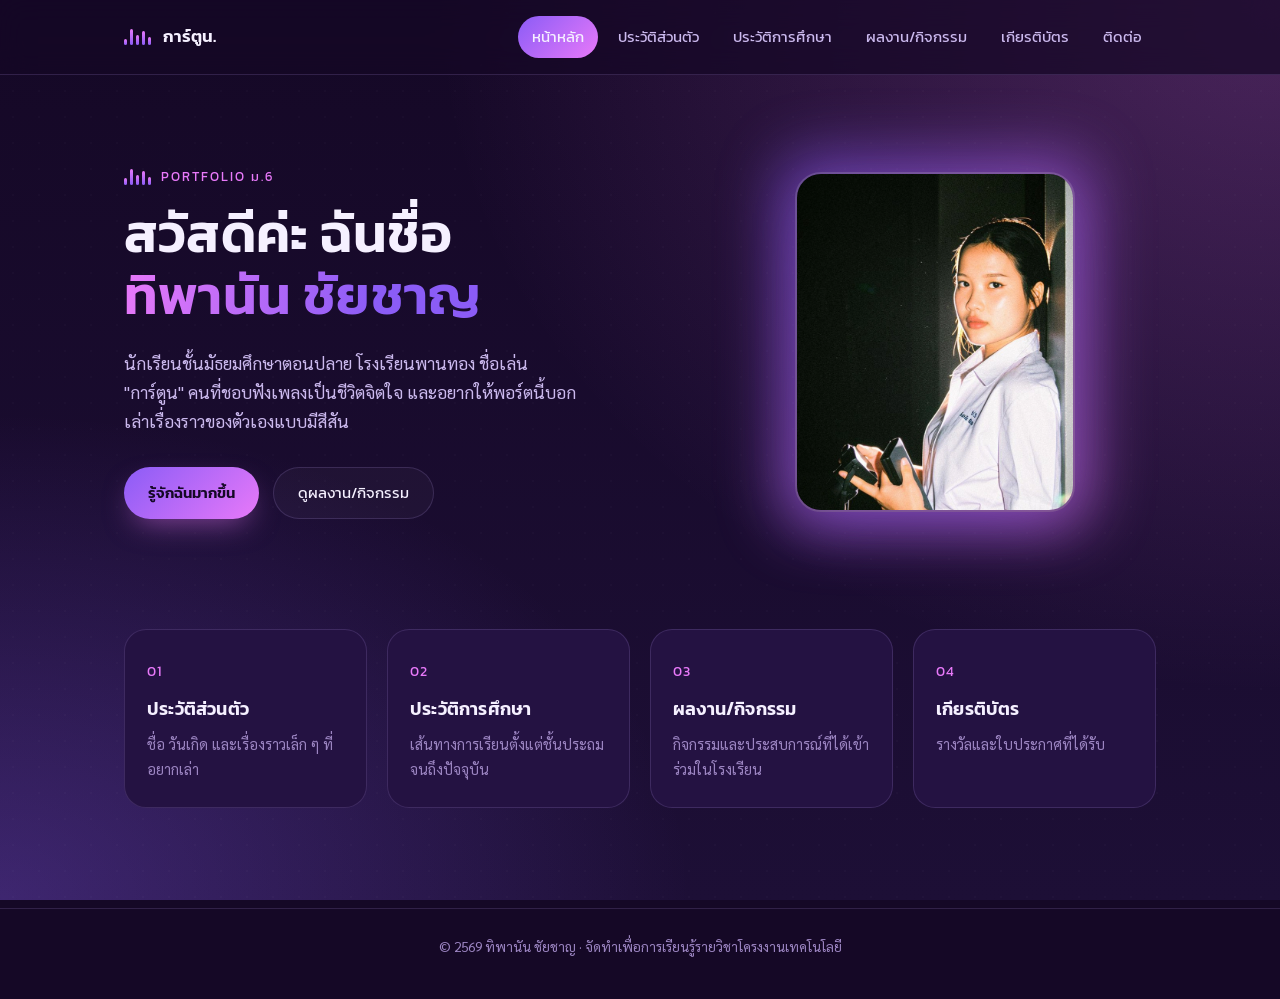
<file: index.html>
<!DOCTYPE html>
<html lang="th">
<head>
<meta charset="UTF-8">
<meta name="viewport" content="width=device-width, initial-scale=1.0">
<title>Portfolio | ทิพานัน ชัยชาญ</title>
<link rel="preconnect" href="https://fonts.googleapis.com">
<link href="https://fonts.googleapis.com/css2?family=Kanit:wght@400;500;600;700&family=Sarabun:wght@400;500;600&display=swap" rel="stylesheet">
<link rel="stylesheet" href="style.css">
</head>
<body>
<div class="bg-fixed"></div>

<nav class="site-nav">
  <div class="container">
    <a href="index.html" class="brand">
      <span class="eq"><span></span><span></span><span></span><span></span><span></span></span>
      การ์ตูน.
    </a>
    <button class="nav-toggle" aria-label="เปิดเมนู">&#9776;</button>
    <ul class="nav-links">
      <li><a href="index.html" class="active">หน้าหลัก</a></li>
      <li><a href="personal.html">ประวัติส่วนตัว</a></li>
      <li><a href="education.html">ประวัติการศึกษา</a></li>
      <li><a href="activities.html">ผลงาน/กิจกรรม</a></li>
      <li><a href="certificates.html">เกียรติบัตร</a></li>
      <li><a href="contact.html">ติดต่อ</a></li>
    </ul>
  </div>
</nav>

<header class="hero">
  <div class="container">
    <div class="hero-text">
      <span class="eyebrow"><span class="eq"><span></span><span></span><span></span><span></span><span></span></span> Portfolio ม.6</span>
      <h1>สวัสดีค่ะ ฉันชื่อ<br><span class="accent">ทิพานัน ชัยชาญ</span></h1>
      <p class="lede">นักเรียนชั้นมัธยมศึกษาตอนปลาย โรงเรียนพานทอง ชื่อเล่น "การ์ตูน" คนที่ชอบฟังเพลงเป็นชีวิตจิตใจ และอยากให้พอร์ตนี้บอกเล่าเรื่องราวของตัวเองแบบมีสีสัน</p>
      <div class="hero-actions">
        <a href="personal.html" class="btn btn-primary">รู้จักฉันมากขึ้น</a>
        <a href="activities.html" class="btn btn-ghost">ดูผลงาน/กิจกรรม</a>
      </div>
    </div>
    <div class="hero-photo">
      <img src="images/profile-1.webp" alt="รูปถ่ายของทิพานัน ชัยชาญ">
    </div>
  </div>
</header>

<section class="topics">
  <div class="container">
    <div class="topics-grid">
      <a href="personal.html" class="topic-card reveal">
        <span class="num">01</span>
        <h3>ประวัติส่วนตัว</h3>
        <p>ชื่อ วันเกิด และเรื่องราวเล็ก ๆ ที่อยากเล่า</p>
      </a>
      <a href="education.html" class="topic-card reveal">
        <span class="num">02</span>
        <h3>ประวัติการศึกษา</h3>
        <p>เส้นทางการเรียนตั้งแต่ชั้นประถมจนถึงปัจจุบัน</p>
      </a>
      <a href="activities.html" class="topic-card reveal">
        <span class="num">03</span>
        <h3>ผลงาน/กิจกรรม</h3>
        <p>กิจกรรมและประสบการณ์ที่ได้เข้าร่วมในโรงเรียน</p>
      </a>
      <a href="certificates.html" class="topic-card reveal">
        <span class="num">04</span>
        <h3>เกียรติบัตร</h3>
        <p>รางวัลและใบประกาศที่ได้รับ</p>
      </a>
    </div>
  </div>
</section>

<footer class="site-footer">
  <div class="container">© 2569 ทิพานัน ชัยชาญ · จัดทำเพื่อการเรียนรู้รายวิชาโครงงานเทคโนโลยี</div>
</footer>

<script src="script.js"></script>
</body>
</html>
</file>
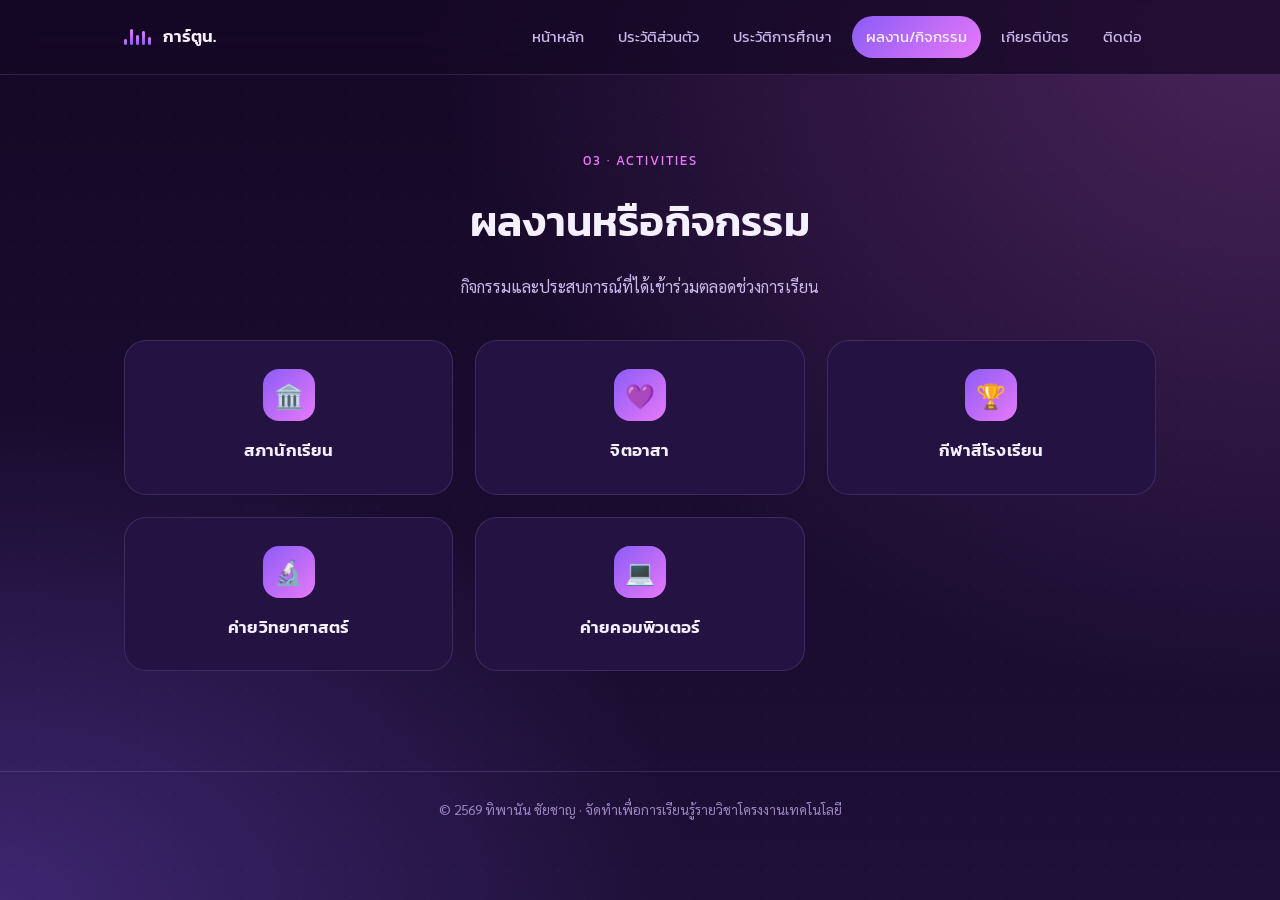
<file: activities.html>
<!DOCTYPE html>
<html lang="th">
<head>
<meta charset="UTF-8">
<meta name="viewport" content="width=device-width, initial-scale=1.0">
<title>ผลงาน/กิจกรรม | ทิพานัน ชัยชาญ</title>
<link rel="preconnect" href="https://fonts.googleapis.com">
<link href="https://fonts.googleapis.com/css2?family=Kanit:wght@400;500;600;700&family=Sarabun:wght@400;500;600&display=swap" rel="stylesheet">
<link rel="stylesheet" href="style.css">
</head>
<body>
<div class="bg-fixed"></div>

<nav class="site-nav">
  <div class="container">
    <a href="index.html" class="brand">
      <span class="eq"><span></span><span></span><span></span><span></span><span></span></span>
      การ์ตูน.
    </a>
    <button class="nav-toggle" aria-label="เปิดเมนู">&#9776;</button>
    <ul class="nav-links">
      <li><a href="index.html">หน้าหลัก</a></li>
      <li><a href="personal.html">ประวัติส่วนตัว</a></li>
      <li><a href="education.html">ประวัติการศึกษา</a></li>
      <li><a href="activities.html" class="active">ผลงาน/กิจกรรม</a></li>
      <li><a href="certificates.html">เกียรติบัตร</a></li>
      <li><a href="contact.html">ติดต่อ</a></li>
    </ul>
  </div>
</nav>

<header class="page-head">
  <div class="container">
    <span class="eyebrow">03 · Activities</span>
    <h1>ผลงานหรือกิจกรรม</h1>
    <p>กิจกรรมและประสบการณ์ที่ได้เข้าร่วมตลอดช่วงการเรียน</p>
  </div>
</header>

<section class="content">
  <div class="container">
    <div class="activities-grid">

      <div class="activity-card reveal">
        <div class="activity-icon">🏛️</div>
        <h3>สภานักเรียน</h3>
      </div>

      <div class="activity-card reveal">
        <div class="activity-icon">💜</div>
        <h3>จิตอาสา</h3>
      </div>

      <div class="activity-card reveal">
        <div class="activity-icon">🏆</div>
        <h3>กีฬาสีโรงเรียน</h3>
      </div>

      <div class="activity-card reveal">
        <div class="activity-icon">🔬</div>
        <h3>ค่ายวิทยาศาสตร์</h3>
      </div>

      <div class="activity-card reveal">
        <div class="activity-icon">💻</div>
        <h3>ค่ายคอมพิวเตอร์</h3>
      </div>

    </div>
  </div>
</section>

<footer class="site-footer">
  <div class="container">© 2569 ทิพานัน ชัยชาญ · จัดทำเพื่อการเรียนรู้รายวิชาโครงงานเทคโนโลยี</div>
</footer>

<script src="script.js"></script>
</body>
</html>
</file>
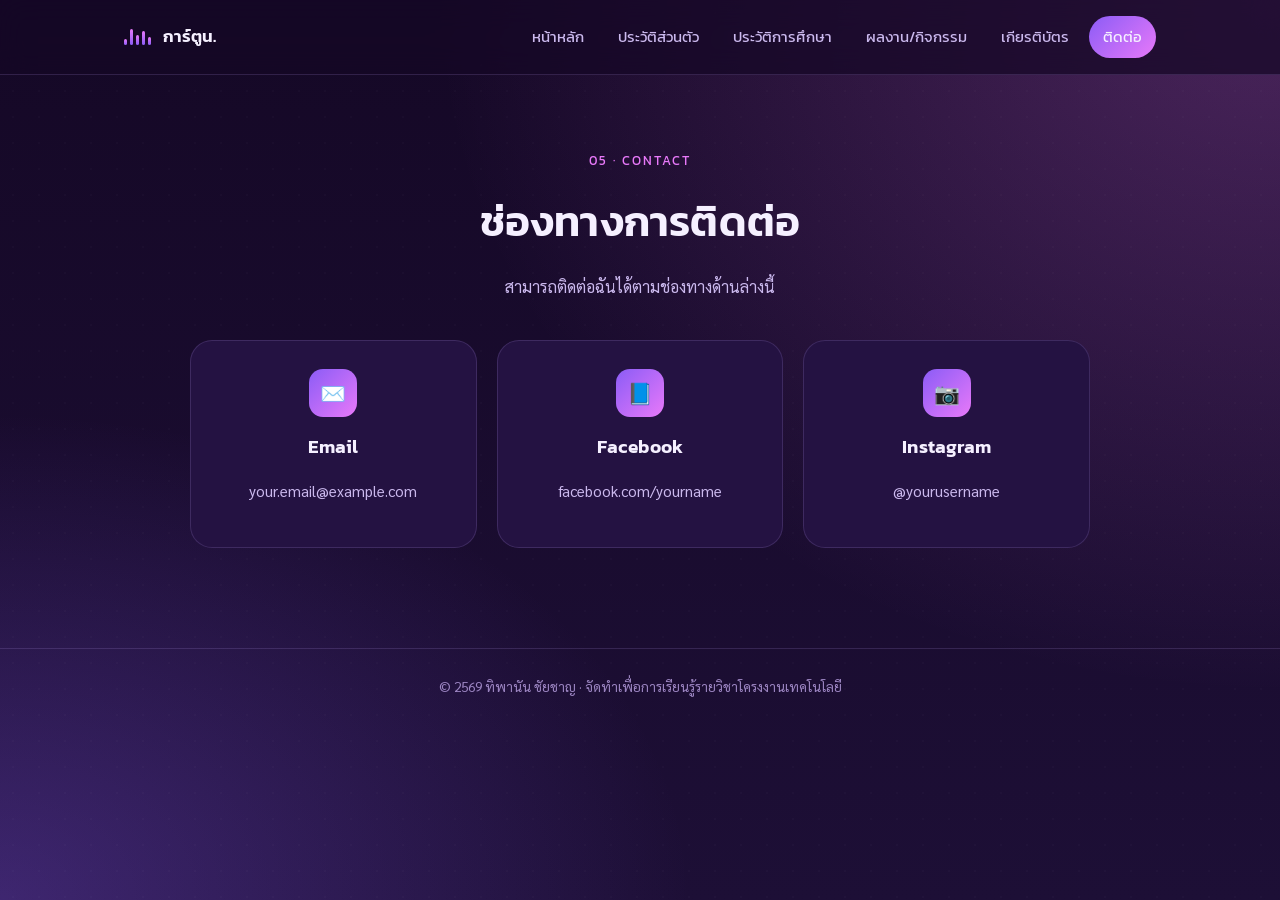
<file: contact.html>
<!DOCTYPE html>
<html lang="th">
<head>
<meta charset="UTF-8">
<meta name="viewport" content="width=device-width, initial-scale=1.0">
<title>ช่องทางการติดต่อ | ทิพานัน ชัยชาญ</title>
<link rel="preconnect" href="https://fonts.googleapis.com">
<link href="https://fonts.googleapis.com/css2?family=Kanit:wght@400;500;600;700&family=Sarabun:wght@400;500;600&display=swap" rel="stylesheet">
<link rel="stylesheet" href="style.css">
</head>
<body>
<div class="bg-fixed"></div>

<nav class="site-nav">
  <div class="container">
    <a href="index.html" class="brand">
      <span class="eq"><span></span><span></span><span></span><span></span><span></span></span>
      การ์ตูน.
    </a>
    <button class="nav-toggle" aria-label="เปิดเมนู">&#9776;</button>
    <ul class="nav-links">
      <li><a href="index.html">หน้าหลัก</a></li>
      <li><a href="personal.html">ประวัติส่วนตัว</a></li>
      <li><a href="education.html">ประวัติการศึกษา</a></li>
      <li><a href="activities.html">ผลงาน/กิจกรรม</a></li>
      <li><a href="certificates.html">เกียรติบัตร</a></li>
      <li><a href="contact.html" class="active">ติดต่อ</a></li>
    </ul>
  </div>
</nav>

<header class="page-head">
  <div class="container">
    <span class="eyebrow">05 · Contact</span>
    <h1>ช่องทางการติดต่อ</h1>
    <p>สามารถติดต่อฉันได้ตามช่องทางด้านล่างนี้</p>
  </div>
</header>

<section class="content">
  <div class="container">
    <!-- แก้ไขข้อมูลด้านล่างให้เป็นช่องทางจริงของคุณ -->
    <div class="contact-grid">

      <div class="contact-card reveal">
        <div class="contact-icon">✉️</div>
        <h3>Email</h3>
        <p class="value">your.email@example.com</p>
      </div>

      <div class="contact-card reveal">
        <div class="contact-icon">📘</div>
        <h3>Facebook</h3>
        <p class="value">facebook.com/yourname</p>
      </div>

      <div class="contact-card reveal">
        <div class="contact-icon">📷</div>
        <h3>Instagram</h3>
        <p class="value">@yourusername</p>
      </div>

    </div>
  </div>
</section>

<footer class="site-footer">
  <div class="container">© 2569 ทิพานัน ชัยชาญ · จัดทำเพื่อการเรียนรู้รายวิชาโครงงานเทคโนโลยี</div>
</footer>

<script src="script.js"></script>
</body>
</html>
</file>
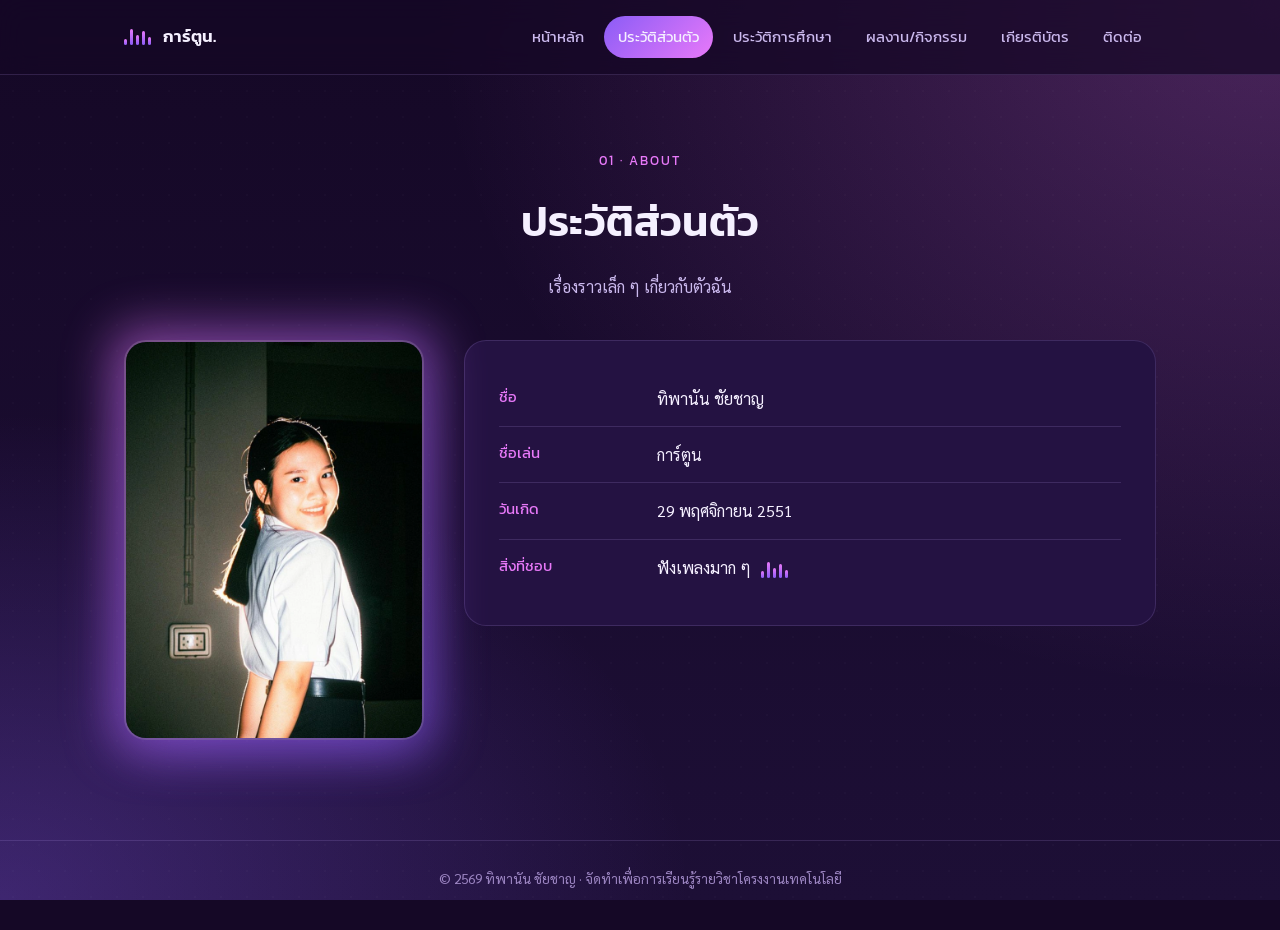
<file: personal.html>
<!DOCTYPE html>
<html lang="th">
<head>
<meta charset="UTF-8">
<meta name="viewport" content="width=device-width, initial-scale=1.0">
<title>ประวัติส่วนตัว | ทิพานัน ชัยชาญ</title>
<link rel="preconnect" href="https://fonts.googleapis.com">
<link href="https://fonts.googleapis.com/css2?family=Kanit:wght@400;500;600;700&family=Sarabun:wght@400;500;600&display=swap" rel="stylesheet">
<link rel="stylesheet" href="style.css">
</head>
<body>
<div class="bg-fixed"></div>

<nav class="site-nav">
  <div class="container">
    <a href="index.html" class="brand">
      <span class="eq"><span></span><span></span><span></span><span></span><span></span></span>
      การ์ตูน.
    </a>
    <button class="nav-toggle" aria-label="เปิดเมนู">&#9776;</button>
    <ul class="nav-links">
      <li><a href="index.html">หน้าหลัก</a></li>
      <li><a href="personal.html" class="active">ประวัติส่วนตัว</a></li>
      <li><a href="education.html">ประวัติการศึกษา</a></li>
      <li><a href="activities.html">ผลงาน/กิจกรรม</a></li>
      <li><a href="certificates.html">เกียรติบัตร</a></li>
      <li><a href="contact.html">ติดต่อ</a></li>
    </ul>
  </div>
</nav>

<header class="page-head">
  <div class="container">
    <span class="eyebrow">01 · About</span>
    <h1>ประวัติส่วนตัว</h1>
    <p>เรื่องราวเล็ก ๆ เกี่ยวกับตัวฉัน</p>
  </div>
</header>

<section class="content">
  <div class="container">
    <div class="about-grid reveal">
      <div class="about-photo">
        <img src="images/profile-2.webp" alt="รูปถ่ายของทิพานัน ชัยชาญ">
      </div>
      <div class="info-card">
        <div class="info-row">
          <span class="label">ชื่อ</span>
          <span class="value">ทิพานัน ชัยชาญ</span>
        </div>
        <div class="info-row">
          <span class="label">ชื่อเล่น</span>
          <span class="value">การ์ตูน</span>
        </div>
        <div class="info-row">
          <span class="label">วันเกิด</span>
          <span class="value">29 พฤศจิกายน 2551</span>
        </div>
        <div class="info-row">
          <span class="label">สิ่งที่ชอบ</span>
          <span class="value">ฟังเพลงมาก ๆ <span class="eq" style="vertical-align:middle;margin-left:6px;"><span></span><span></span><span></span><span></span><span></span></span></span>
        </div>
      </div>
    </div>
  </div>
</section>

<footer class="site-footer">
  <div class="container">© 2569 ทิพานัน ชัยชาญ · จัดทำเพื่อการเรียนรู้รายวิชาโครงงานเทคโนโลยี</div>
</footer>

<script src="script.js"></script>
</body>
</html>
</file>
<file: style.css>
/* =========================================================
   Portfolio — ทิพานัน ชัยชาญ
   Design tokens: deep-violet base, magenta + gold accents,
   an "equalizer" motif tying the visuals to her love of music.
   ========================================================= */

:root{
  --bg-void:      #150826;
  --bg-void-2:    #1d0f36;
  --bg-panel:     #241242;
  --bg-panel-2:   #2c1652;
  --line:         rgba(196, 165, 255, 0.16);

  --purple:       #8b5cf6;
  --purple-dark:  #6d28d9;
  --magenta:      #e879f9;
  --gold:         #fbbf24;

  --text-hi:      #f5f0ff;
  --text-mid:     #cbb9ee;
  --text-muted:   #9c85c2;

  --grad-hero: radial-gradient(120% 140% at 100% 0%, rgba(232,121,249,0.25) 0%, rgba(21,8,38,0) 55%),
               radial-gradient(90% 90% at 0% 100%, rgba(139,92,246,0.30) 0%, rgba(21,8,38,0) 60%),
               linear-gradient(180deg, var(--bg-void) 0%, var(--bg-void-2) 100%);

  --radius-lg: 22px;
  --radius-md: 14px;
  --shadow-glow: 0 20px 60px -20px rgba(139,92,246,0.45);
}

*{ box-sizing:border-box; }
html{ scroll-behavior:smooth; }

body{
  margin:0;
  background: var(--bg-void);
  color: var(--text-hi);
  font-family:'Sarabun', sans-serif;
  line-height:1.7;
  -webkit-font-smoothing:antialiased;
}

h1,h2,h3,h4, .display{
  font-family:'Kanit', sans-serif;
  font-weight:600;
  margin:0 0 .4em 0;
  letter-spacing:.2px;
}

a{ color:inherit; text-decoration:none; }
img{ max-width:100%; display:block; }
ul{ margin:0; padding:0; }

.container{
  max-width:1080px;
  margin:0 auto;
  padding: 0 24px;
}

/* ---------- background texture ---------- */
.bg-fixed{
  position:fixed; inset:0; z-index:-1;
  background: var(--grad-hero);
}
.bg-fixed::before{
  content:"";
  position:absolute; inset:0;
  background-image:
    radial-gradient(rgba(255,255,255,0.035) 1px, transparent 1px);
  background-size: 26px 26px;
  opacity:.5;
}

/* ---------- eyebrow / labels ---------- */
.eyebrow{
  display:inline-flex;
  align-items:center;
  gap:10px;
  font-family:'Kanit', sans-serif;
  font-size:.8rem;
  letter-spacing:2px;
  text-transform:uppercase;
  color: var(--magenta);
  margin-bottom: 14px;
}

/* ---------- equalizer signature motif ---------- */
.eq{
  display:inline-flex;
  align-items:flex-end;
  gap:3px;
  height:16px;
}
.eq span{
  width:3px;
  border-radius:2px;
  background: linear-gradient(180deg, var(--magenta), var(--purple));
  animation: eq-bounce 1.1s ease-in-out infinite;
}
.eq span:nth-child(1){ height:40%; animation-delay:-0.9s; }
.eq span:nth-child(2){ height:100%; animation-delay:-0.6s; }
.eq span:nth-child(3){ height:60%; animation-delay:-0.3s; }
.eq span:nth-child(4){ height:85%; animation-delay:-1.1s; }
.eq span:nth-child(5){ height:50%; animation-delay:-0.45s; }
@keyframes eq-bounce{
  0%, 100%{ transform: scaleY(0.4); }
  50%{ transform: scaleY(1); }
}
@media (prefers-reduced-motion: reduce){
  .eq span{ animation:none; }
}

/* ---------- nav ---------- */
.site-nav{
  position:sticky; top:0; z-index:50;
  backdrop-filter: blur(14px);
  background: rgba(21,8,38,0.72);
  border-bottom:1px solid var(--line);
}
.site-nav .container{
  display:flex;
  align-items:center;
  justify-content:space-between;
  padding-top:16px;
  padding-bottom:16px;
}
.brand{
  display:flex;
  align-items:center;
  gap:12px;
  font-family:'Kanit', sans-serif;
  font-weight:600;
  font-size:1.05rem;
  color:var(--text-hi);
}
.nav-links{
  display:flex;
  gap:6px;
  list-style:none;
  font-family:'Kanit', sans-serif;
  font-size:.95rem;
}
.nav-links a{
  display:block;
  padding:8px 14px;
  border-radius:999px;
  color:var(--text-mid);
  transition: color .2s ease, background .2s ease;
}
.nav-links a:hover{
  color:var(--text-hi);
  background: rgba(139,92,246,0.18);
}
.nav-links a.active{
  color:var(--text-hi);
  background: linear-gradient(135deg, var(--purple), var(--magenta));
}
.nav-toggle{
  display:none;
  background:none; border:none;
  color:var(--text-hi);
  font-size:1.5rem;
  cursor:pointer;
}

@media (max-width:760px){
  .nav-toggle{ display:block; }
  .nav-links{
    position:absolute;
    top:100%; left:0; right:0;
    flex-direction:column;
    background: rgba(29,15,54,0.98);
    border-bottom:1px solid var(--line);
    padding:10px 20px 18px;
    display:none;
  }
  .nav-links.open{ display:flex; }
  .nav-links a{ padding:12px 14px; }
}

/* ---------- hero ---------- */
.hero{
  padding: 90px 0 70px;
}
.hero .container{
  display:grid;
  grid-template-columns: 1.1fr .9fr;
  align-items:center;
  gap:48px;
}
.hero h1{
  font-size: clamp(2.2rem, 5vw, 3.4rem);
  line-height:1.15;
}
.hero h1 .accent{
  background: linear-gradient(100deg, var(--magenta), var(--purple) 70%);
  -webkit-background-clip:text;
  background-clip:text;
  color:transparent;
}
.hero p.lede{
  color:var(--text-mid);
  font-size:1.08rem;
  max-width:46ch;
  margin-bottom: 30px;
}
.hero-actions{
  display:flex;
  flex-wrap:wrap;
  gap:14px;
}
.hero-photo{
  position:relative;
  justify-self:center;
}
.hero-photo::before{
  content:"";
  position:absolute;
  inset:-18px;
  border-radius:32px;
  background: linear-gradient(135deg, var(--purple), var(--magenta));
  filter: blur(30px);
  opacity:.55;
  z-index:0;
}
.hero-photo img{
  position:relative; z-index:1;
  width:280px; height:340px;
  object-fit:cover;
  border-radius:26px;
  border:2px solid rgba(255,255,255,0.15);
  box-shadow: var(--shadow-glow);
}

@media (max-width:820px){
  .hero .container{ grid-template-columns:1fr; text-align:center; }
  .hero-actions{ justify-content:center; }
  .hero-photo{ order:-1; }
}

/* ---------- buttons ---------- */
.btn{
  font-family:'Kanit', sans-serif;
  font-size:.95rem;
  padding: 12px 24px;
  border-radius:999px;
  display:inline-flex;
  align-items:center;
  gap:8px;
  transition: transform .18s ease, box-shadow .18s ease;
}
.btn-primary{
  background: linear-gradient(135deg, var(--purple), var(--magenta));
  color:#150826;
  font-weight:600;
  box-shadow: 0 12px 30px -10px rgba(232,121,249,0.55);
}
.btn-ghost{
  border:1px solid var(--line);
  color:var(--text-hi);
  background: rgba(255,255,255,0.03);
}
.btn:hover{ transform: translateY(-2px); }

/* ---------- quick-links / topic cards on home ---------- */
.topics{
  padding: 40px 0 100px;
}
.topics-grid{
  display:grid;
  grid-template-columns: repeat(4, 1fr);
  gap:20px;
}
.topic-card{
  background: var(--bg-panel);
  border:1px solid var(--line);
  border-radius: var(--radius-lg);
  padding:26px 22px;
  transition: transform .2s ease, border-color .2s ease, background .2s ease;
}
.topic-card:hover{
  transform: translateY(-6px);
  border-color: rgba(232,121,249,0.5);
  background: var(--bg-panel-2);
}
.topic-card .num{
  font-family:'Kanit', sans-serif;
  color: var(--magenta);
  font-size:.85rem;
  letter-spacing:1px;
}
.topic-card h3{ margin-top:10px; font-size:1.15rem; }
.topic-card p{ color:var(--text-muted); font-size:.92rem; margin:0; }

@media (max-width:900px){
  .topics-grid{ grid-template-columns: repeat(2,1fr); }
}
@media (max-width:520px){
  .topics-grid{ grid-template-columns: 1fr; }
}

/* ---------- generic page header (inner pages) ---------- */
.page-head{
  padding: 70px 0 40px;
  text-align:center;
}
.page-head h1{ font-size: clamp(1.9rem, 4vw, 2.6rem); }
.page-head p{ color:var(--text-mid); max-width:56ch; margin:0 auto; }

section.content{ padding-bottom: 100px; }

/* ---------- about / personal page ---------- */
.about-grid{
  display:grid;
  grid-template-columns: 300px 1fr;
  gap:40px;
  align-items:start;
}
.about-photo{
  position:relative;
}
.about-photo::before{
  content:"";
  position:absolute; inset:-14px;
  border-radius:28px;
  background: linear-gradient(135deg, var(--magenta), var(--purple));
  opacity:.5; filter: blur(24px);
  z-index:0;
}
.about-photo img{
  position:relative; z-index:1;
  border-radius:22px;
  border:2px solid rgba(255,255,255,0.15);
  width:100%;
  aspect-ratio: 3/4;
  object-fit:cover;
  box-shadow: var(--shadow-glow);
}
.info-card{
  background: var(--bg-panel);
  border:1px solid var(--line);
  border-radius: var(--radius-lg);
  padding:30px 34px;
}
.info-row{
  display:flex;
  gap:18px;
  padding:14px 0;
  border-bottom:1px solid var(--line);
}
.info-row:last-child{ border-bottom:none; }
.info-row .label{
  min-width:140px;
  font-family:'Kanit', sans-serif;
  color:var(--magenta);
  font-size:.92rem;
}
.info-row .value{ color:var(--text-hi); }

@media (max-width:760px){
  .about-grid{ grid-template-columns:1fr; }
  .about-photo{ max-width:240px; margin:0 auto; }
}

/* ---------- education timeline ---------- */
.timeline{
  position:relative;
  max-width:760px;
  margin:0 auto;
  padding-left: 34px;
}
.timeline::before{
  content:"";
  position:absolute;
  left:9px; top:6px; bottom:6px;
  width:2px;
  background: linear-gradient(180deg, var(--magenta), var(--purple));
}
.timeline-item{
  position:relative;
  padding-bottom:38px;
}
.timeline-item:last-child{ padding-bottom:0; }
.timeline-item::before{
  content:"";
  position:absolute;
  left:-34px; top:4px;
  width:20px; height:20px;
  border-radius:50%;
  background: var(--bg-void);
  border:3px solid var(--magenta);
}
.timeline-year{
  font-family:'Kanit', sans-serif;
  color: var(--gold);
  font-size:.85rem;
  letter-spacing:1px;
  margin-bottom:6px;
  display:block;
}
.timeline-card{
  background: var(--bg-panel);
  border:1px solid var(--line);
  border-radius: var(--radius-md);
  padding:20px 24px;
}
.timeline-card h3{ font-size:1.1rem; margin-bottom:4px; }
.timeline-card p{ color:var(--text-muted); margin:0; font-size:.94rem; }

/* ---------- activities grid ---------- */
.activities-grid{
  display:grid;
  grid-template-columns: repeat(3, 1fr);
  gap:22px;
}
.activity-card{
  background: var(--bg-panel);
  border:1px solid var(--line);
  border-radius: var(--radius-lg);
  padding:28px 24px;
  text-align:center;
  transition: transform .2s ease, border-color .2s ease;
}
.activity-card:hover{
  transform: translateY(-6px);
  border-color: rgba(139,92,246,0.55);
}
.activity-icon{
  width:52px; height:52px;
  margin:0 auto 16px;
  border-radius:16px;
  display:flex; align-items:center; justify-content:center;
  background: linear-gradient(135deg, var(--purple), var(--magenta));
  font-size:1.5rem;
}
.activity-card h3{ font-size:1.05rem; margin-bottom:0; }

@media (max-width:860px){
  .activities-grid{ grid-template-columns: repeat(2,1fr); }
}
@media (max-width:560px){
  .activities-grid{ grid-template-columns: 1fr; }
}

/* ---------- certificates ---------- */
.cert-grid{
  display:grid;
  grid-template-columns: repeat(2, 1fr);
  gap:26px;
}
.cert-card{
  background: var(--bg-panel);
  border:1px solid var(--line);
  border-radius: var(--radius-lg);
  overflow:hidden;
}
.cert-frame{
  aspect-ratio: 4/3;
  background: linear-gradient(135deg, rgba(139,92,246,0.25), rgba(232,121,249,0.18));
  display:flex; align-items:center; justify-content:center;
  color: var(--text-muted);
  font-family:'Kanit', sans-serif;
  font-size:.9rem;
  text-align:center;
  padding:20px;
}
.cert-frame img{ width:100%; height:100%; object-fit:cover; }
.cert-body{ padding:18px 22px 24px; }
.cert-body .badge{
  display:inline-block;
  font-family:'Kanit', sans-serif;
  font-size:.72rem;
  letter-spacing:1px;
  color:var(--gold);
  border:1px solid rgba(251,191,36,0.4);
  border-radius:999px;
  padding:3px 12px;
  margin-bottom:10px;
}
.cert-body h3{ font-size:1.05rem; margin-bottom:0; }

@media (max-width:640px){
  .cert-grid{ grid-template-columns:1fr; }
}

/* ---------- contact ---------- */
.contact-grid{
  display:grid;
  grid-template-columns: repeat(3, 1fr);
  gap:20px;
  max-width:900px;
  margin:0 auto;
}
.contact-card{
  background: var(--bg-panel);
  border:1px solid var(--line);
  border-radius: var(--radius-lg);
  padding:28px 22px;
  text-align:center;
}
.contact-icon{
  width:48px; height:48px;
  margin:0 auto 14px;
  border-radius:14px;
  display:flex; align-items:center; justify-content:center;
  background: linear-gradient(135deg, var(--purple), var(--magenta));
  font-size:1.3rem;
}
.contact-card .value{ color:var(--text-mid); font-size:.94rem; word-break:break-word; }

@media (max-width:760px){
  .contact-grid{ grid-template-columns:1fr; }
}

/* ---------- footer ---------- */
.site-footer{
  border-top:1px solid var(--line);
  padding: 26px 0 40px;
  text-align:center;
  color: var(--text-muted);
  font-size:.85rem;
}

/* ---------- reveal-on-scroll ---------- */
.reveal{
  opacity:0;
  transform: translateY(18px);
  transition: opacity .6s ease, transform .6s ease;
}
.reveal.in{
  opacity:1;
  transform:none;
}
@media (prefers-reduced-motion: reduce){
  .reveal{ opacity:1; transform:none; transition:none; }
}
</file>
